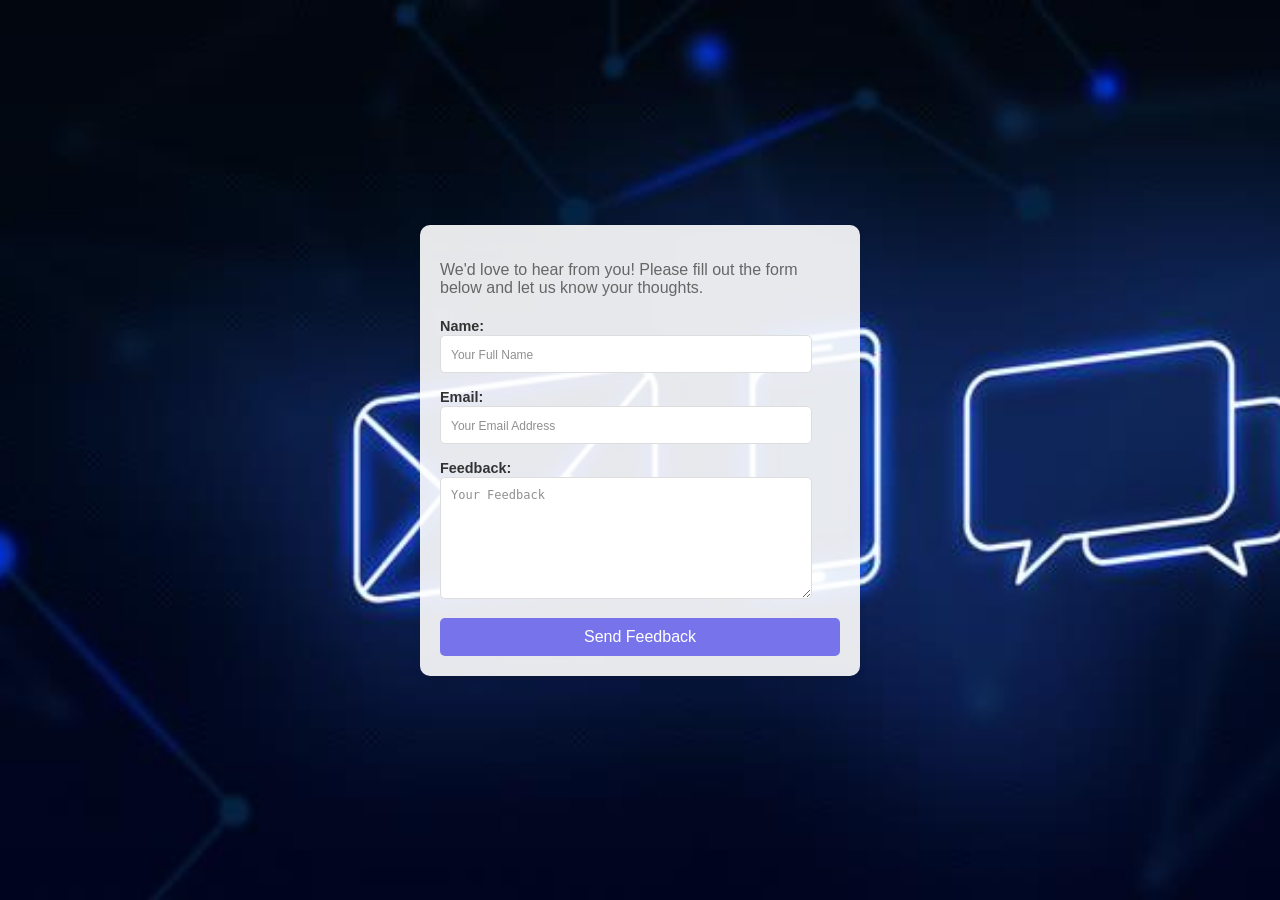
<file: slider_1-main/1.html>
<!DOCTYPE html>
<html lang="en">
<head>
    <meta charset="UTF-8">
    <meta name="viewport" content="width=device-width, initial-scale=1.0">
    <title>Contact Us</title>
    <style>
        /* General Styles */
        body {
            font-family: 'Arial', sans-serif;
            margin: 0;
            padding: 0;
            background: url('contactusback.jpeg') no-repeat center center fixed;
            background-size: cover;
            color: #333;
            height: 100vh;
            display: flex;
            justify-content: center;
            align-items: center;
            position: relative;
        }
 
        /* Contact Us Heading */
        .page-title {
            position: absolute;
            top: 20px;
            left: 20px;
            font-size: 2.5rem;
            font-weight: bold;
            color: #fff;
            text-shadow: 2px 2px 4px rgba(0, 0, 0, 0.7);
        }
 
        /* Form Section */
        .form-section {
            background: rgba(255, 255, 255, 0.9);
            border-radius: 10px;
            box-shadow: 0 4px 6px rgba(0, 0, 0, 0.1);
            padding: 20px;
            width: 100%;
            max-width: 400px;
            text-align: left;
        }
 
        .form-section p {
            font-size: 1rem;
            margin-bottom: 20px;
            color: #666;
        }
 
        .form-section label {
            display: inline-block;
            font-weight: bold;
            margin-right: 10px;
            font-size: 0.9rem;
        }
 
        .form-section input,
        .form-section textarea {
            width: calc(100% - 50px); /* Leaves space for the label */
            padding: 10px;
            margin-bottom: 15px;
            border: 1px solid #ddd;
            border-radius: 5px;
            font-size: 14px;
        }
 
        .form-section input::placeholder,
        .form-section textarea::placeholder {
            font-size: 12px;
            opacity: 0.8;
        }
 
        .form-section textarea {
            height: 100px;
        }
 
        .form-section button {
            width: 100%;
            padding: 10px;
            background: #7774eb;
            color: #fff;
            border: none;
            border-radius: 5px;
            font-size: 16px;
            cursor: pointer;
            transition: background 0.3s;
        }
 
        .form-section button:hover {
            background: #9face6;
        }
 
        /* Contact Info Section */
        .contact-info {
            background: rgba(255, 255, 255, 0.8); /* Translucent background */
            border-radius: 10px;
            box-shadow: 0 4px 6px rgba(0, 0, 0, 0.1);
            padding: 10px 20px;
            width: 100%;
            max-width: 400px;
            margin-top: 20px;
            text-align: center;
            font-size: 0.9rem;
            color: #444;
        }
 
        .contact-info strong {
            font-weight: bold;
        }
 
        .contact-info span {
            display: block;
            margin: 5px 0;
        }
    </style>
</head>
<body>
    
    <div>
        <div class="form-section">
            <p>We'd love to hear from you! Please fill out the form below and let us know your thoughts.</p>
            <form id="contactForm">
                <div>
                    <label for="name">Name:</label>
                    <input type="text" id="name" name="name" placeholder="Your Full Name" required>
                </div>
                <div>
                    <label for="email">Email:</label>
                    <input type="email" id="email" name="email" placeholder="Your Email Address" required>
                </div>
                <div>
                    <label for="feedback">Feedback:</label>
                    <textarea id="feedback" name="feedback" placeholder="Your Feedback" required></textarea>
                </div>
                <button type="button" onclick="generateCSV()">Send Feedback</button>
            </form>
        </div>
    </div>
 
    <script>
        function generateCSV() {
            // Get the values from the form
            var name = document.getElementById('name').value;
            var email = document.getElementById('email').value;
            var feedback = document.getElementById('feedback').value;
 
            // Create the CSV data
            var csvData = "Name,Email,Feedback\n"; // Header row
            csvData += `${name},${email},${feedback}\n`; // Data row
 
            // Create a temporary anchor tag to trigger the CSV download
            var hiddenElement = document.createElement('a');
            hiddenElement.href = 'data:text/csv;charset=utf-8,' + encodeURI(csvData);
            hiddenElement.target = '_blank';
            hiddenElement.download = 'user_feedback.csv'; // The name of the CSV file
            hiddenElement.click(); // Trigger the download
 
            // Optionally clear the form after submission
            document.getElementById('contactForm').reset();
        }
    </script>
</body>
</html>
</file>
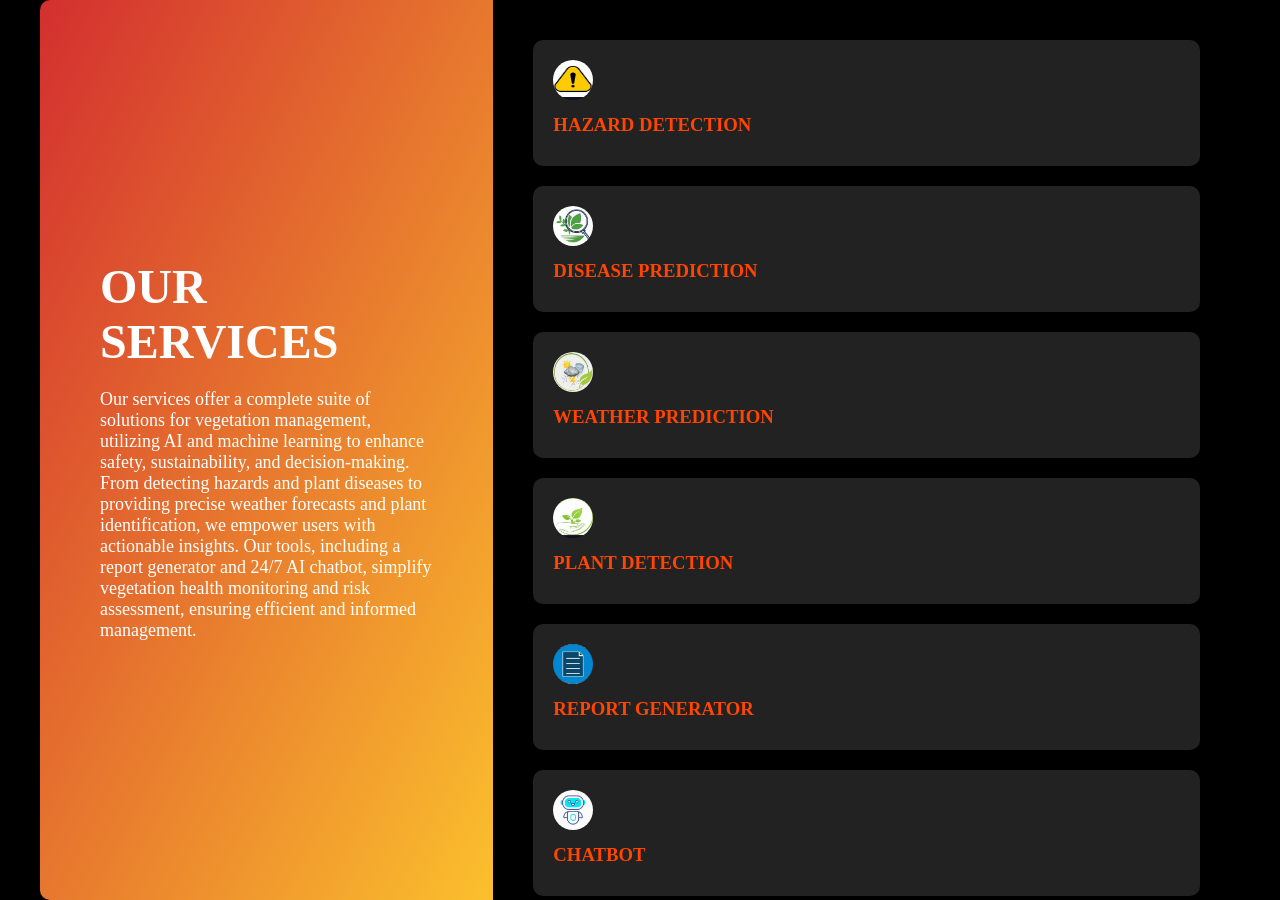
<file: slider_1-main/service.html>
<!DOCTYPE html>
<html lang="en">
<head>
    <meta charset="UTF-8">
    <meta name="viewport" content="width=device-width, initial-scale=1.0">
    <title>Our Services</title>
    <style>
        * {
            margin: 0;
            padding: 0;
            box-sizing: border-box;
        }
 
        body {
            font-family: 'Times New Roman', serif;
            background-color: #000000;
            display: flex;
            justify-content: center;
            align-items: center;
            height: 100vh;
        }
 
        .container {
            display: flex;
            background-color: #0a0a0a;
            width: 100%;
            max-width: 1200px;
            border-radius: 10px;
            box-shadow: 0 4px 8px rgba(0, 0, 0, 0.1);
        }
 
        .left {
            flex: 1;
            padding: 60px;
            background: linear-gradient(to bottom right, #d32f2f, #fbc02d); /* Gradient from dark red to bright yellow */
            border-radius: 10px 0 0 10px;
            display: flex;
            flex-direction: column;
            justify-content: center;
        }
 
        .left h1 {
            font-size: 48px;
            color: #fff; /* White color for contrast */
            margin-bottom: 20px;
        }
 
        .left p {
            font-size: 18px;
            color: #fff; /* White color for contrast */
        }
 
        .right {
            flex: 2;
            display: flex;
            flex-direction: column;
            padding: 40px;
            overflow-y: auto; /* Ensures scrolling if content overflows */
            max-height: 100vh; /* Prevents the panel from exceeding viewport height */
            background-color: #000000;
        }
        .service {
            background-color: #222222; /* Dark background for hazard theme */
            padding: 20px;
            border-radius: 10px;
            margin-bottom: 20px;
            display: flex;
            flex-direction: column;
            align-items: flex-start;
            cursor: pointer;
            transition: all 0.3s ease; /* Adds smoothness to interaction */
        }
        .service .logo {
            margin-bottom: 10px;
        }
 
        .service .logo img {
            width: 40px;
            height: 40px;
            border-radius: 50%;
        }
 
        .service:hover {
            background-color: #444444;  /* Slightly lighter dark background on hover */
        }
 
        .service h3 {
            color: #ff4500; /* Bright orange color for headings, fitting for a hazard theme */
        }
 
        .service p {
            color: #ccc;
            font-size: 16px;
            max-height: 0;
            overflow: hidden; /* Hides overflowing text */
            transition: max-height 0.3s ease; /* Smooth expansion/collapse */
            margin-top: 10px;
           
        }  
 
        .service.active p {
            max-height: 200px; /* Adjust based on content length */
        }
    </style>
    <script>
        document.addEventListener("DOMContentLoaded", function() {
            const services = document.querySelectorAll(".service");
 
            services.forEach(service => {
                service.addEventListener("click", function() {
                    // Collapse other services
                    services.forEach(s => {
                        if (s !== service) s.classList.remove("active");
                    });
 
                    // Toggle the clicked service
                    this.classList.toggle("active");
                });
            });
        });
    </script>
</head>
<body>
    <div class="container">
        <div class="left">
            <h1>OUR SERVICES</h1>
            <p>Our services offer a complete suite of solutions for vegetation management, utilizing AI and machine learning to enhance safety, sustainability, and decision-making. From detecting hazards and plant diseases to providing precise weather forecasts and plant identification, we empower users with actionable insights. Our tools, including a report generator and 24/7 AI chatbot, simplify vegetation health monitoring and risk assessment, ensuring efficient and informed management.</p>
        </div>
        <div class="right">
            <div class="service">
                <div class="logo">
                    <img src="service imgs/Hazard.jpg " alt="Service 01 Logo">
                </div>
                <h3>HAZARD DETECTION</h3>
                <p>Our Hazard Detection service utilizes advanced machine learning algorithms to identify potential risks posed by vegetation. By analyzing satellites and normal imagery and environmental data, our system can detect overgrown trees, branches near power lines, and other hazards. This helps municipalities, utility companies, and land managers proactively address vegetation-related threats, ensuring safety and reducing the risk of fires, power outages, or other disruptions.</p>
            </div>
            <div class="service">
                <div class="logo">
                    <img src="service imgs/disease.jpg" alt="Service 02 Logo">
                </div>
                <h3>DISEASE PREDICTION</h3>
                <p>This advanced application leverages artificial intelligence to identify plant diseases through detailed analysis of leaf images. Users can upload images of affected plant leaves, which are then processed by a state-of-the-art AI model trained to recognize patterns associated with various diseases. The system efficiently handles image processing and classification, delivering accurate results within seconds.</p>
            </div>
            <div class="service">
                <div class="logo">
                    <img src="service imgs/weather.jpg" alt="Service 03 Logo">
                </div>
                <h3>WEATHER PREDICTION</h3>
                <p>Our Weather Prediction service provides precise and real-time weather forecasts tailored to the needs of vegetation management. Using advanced AI, we offer forecasts for temperature, humidity, precipitation, and wind patterns that impact plant growth and health. This helps in planning irrigation schedules, pest control, and other vegetation management activities more effectively.</p>
            </div>
            <div class="service">
                <div class="logo">
                    <img src="service imgs/plant.jpg" alt="Service 04 Logo">
                </div>
                <h3>PLANT DETECTION</h3>
                <p>Plant Name Prediction uses AI and APIs to identify plants in images using ai and api. It enhances the accuracy by connecting to extensive plant databases. The system provides the plant name, scientific classification, and related details. It helps users effortlessly identify and learn about plants from a single image.</p>
            </div>
            <div class="service">
                <div class="logo">
                    <img src="service imgs/report1.jpg" alt="Service 05 Logo">
                </div>
                <h3>REPORT GENERATOR</h3>
                <p>Our Report Generator simplifies the process of generating comprehensive reports on vegetation health and hazard assessments. By aggregating data from hazard detection, disease prediction, and weather predictions, this service allows stakeholders to generate customized reports with actionable insights. These reports can be used for documentation, decision-making, and regulatory compliance, streamlining the management of vegetation and environmental resources.</p>
            </div>
            <div class="service">
                <div class="logo">
                    <img src="service imgs/bot.jpg" alt="Service 06 Logo">
                </div>
                <h3>CHATBOT</h3>
                <p>The Chatbot service offers users an intuitive and interactive way to access information and support related to vegetation management. Whether you're seeking advice on plant care, information about local hazards, or help guiding in generating a report, our AI-powered chatbot provides quick, accurate responses. Available 24/7, it ensures that you have the tools and information you need to make informed decisions about your vegetation management efforts.</p>
            </div>
        </div>
    </div>
</body>
</html>
</file>
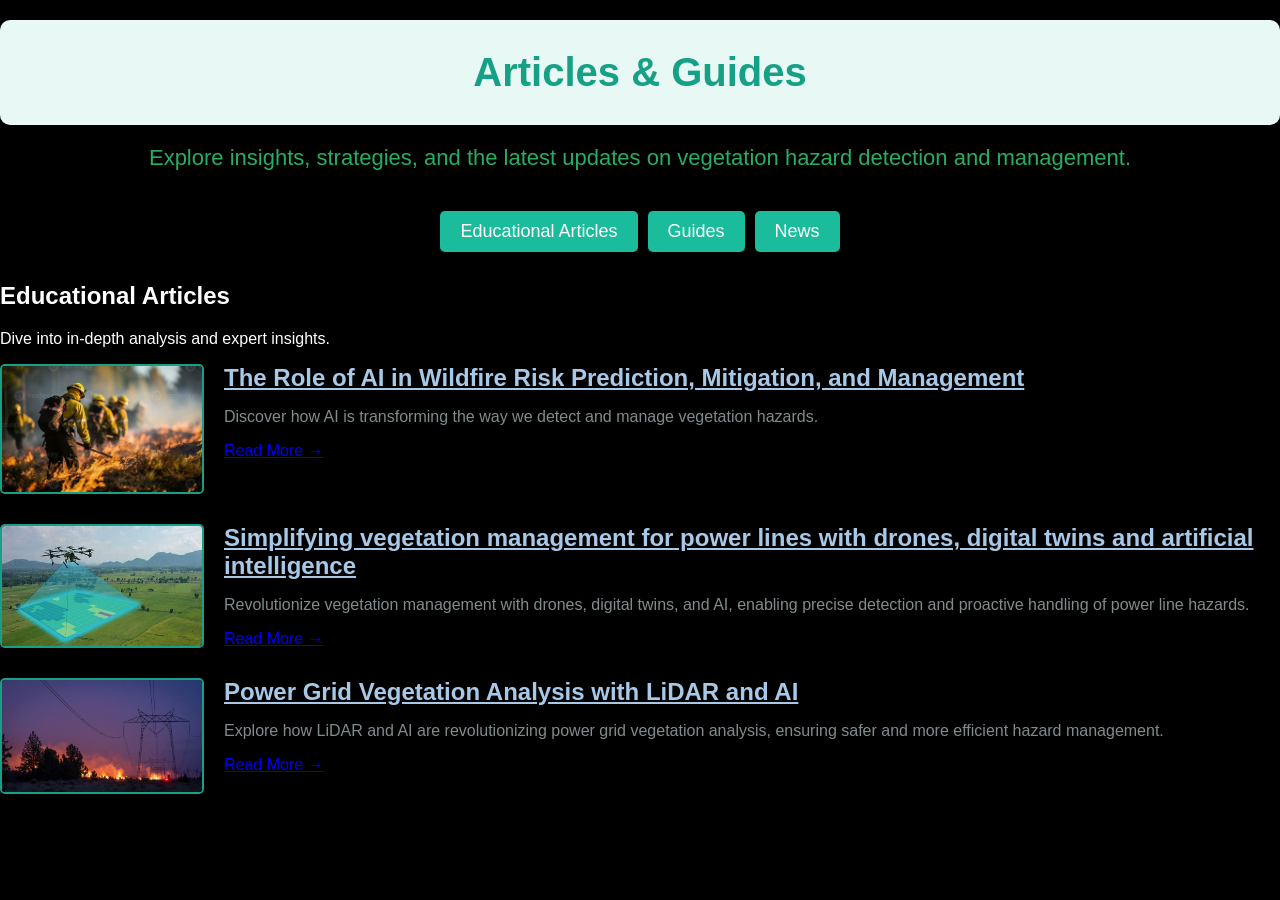
<file: slider_1-main/article/article/a.html>
<!DOCTYPE html>
<html lang="en">
<head>
    <meta charset="UTF-8">
    <meta name="viewport" content="width=device-width, initial-scale=1.0">
    <title>Articles & Guides</title>
    <style>
        /* CSS for the page layout */
        body {
            font-family: Arial, sans-serif;
            background-color: #000000; /* Black background for a bold look */
            margin: 0;
            padding: 0;
            color: #FFFFFF; /* White text for high contrast */
        }
    
        .title {
            font-size: 40px;
            font-weight: bold;
            color: #16A085; /* Vibrant teal for a striking header */
            text-align: center;
            padding: 30px;
            background-color: #E8F8F5; /* Light teal for freshness */
            border-radius: 10px;
            margin: 20px 0;
            box-shadow: 0px 4px 6px rgba(0, 0, 0, 0.1);
        }
    
        .subheader {
            font-size: 22px;
            color: #27AE60; /* Bright green for the subheader */
            text-align: center;
            padding-bottom: 20px;
        }
    
        .tabs {
            display: flex;
            justify-content: center;
            margin: 20px 0;
        }
    
        .tab {
            padding: 10px 20px;
            background-color: #1ABC9C; /* Bold teal for tabs */
            margin: 0 5px;
            cursor: pointer;
            border-radius: 5px;
            font-size: 18px;
            transition: background-color 0.3s;
            color: white; /* White text for contrast */
            box-shadow: 0px 4px 6px rgba(0, 0, 0, 0.1);
        }
    
        .tab:hover {
            background-color: #80CBC4; /* Slightly darker teal for hover */
            color: white;
        }
    
        .tab-content {
            display: none;
            margin-top: 30px;
        }
    
        .tab-content.active {
            display: block;
        }
    
        .article, .news-item {
            display: flex;
            margin-bottom: 30px;
        }
    
        .article img, .news-item img {
            width: 200px;
            height: auto;
            margin-right: 20px;
            border: 2px solid #16A085; /* Teal border for visual appeal */
            border-radius: 5px;
            box-shadow: 0px 4px 6px rgba(0, 0, 0, 0.1);
        }
    
        .article-title {
            font-size: 24px;
            font-weight: bold;
            color: #a8c8e7; /* Elegant navy blue for article titles */
        }
    
        .article-snippet, .news-summary {
            font-size: 16px;
            color: #7F8C8D; /* Neutral grey for subtle text */
        }
    
        .expandable {
            margin: 20px 0;
            cursor: pointer;
            font-size: 18px;
            padding: 10px;
            background-color: #2ECC71; /* Bright green for expandables */
            border-radius: 5px;
            transition: background-color 0.3s;
            color: white;
            box-shadow: 0px 4px 6px rgba(0, 0, 0, 0.1);
        }
    
        .expandable:hover {
            background-color: #27AE60; /* Darker green for hover */
            color: #F3F8EE; /* Light green text */
        }
    
        .pdf-download {
            margin-top: 10px;
        }
    </style>
    
    
    
</head>
<body>

    <div class="title">Articles & Guides</div>
    <div class="subheader">Explore insights, strategies, and the latest updates on vegetation hazard detection and management.</div>

    <div class="tabs">
        <div class="tab" onclick="showTab('articles')">Educational Articles</div>
        <div class="tab" onclick="showTab('guides')">Guides</div>
        <div class="tab" onclick="showTab('news')">News</div>
    </div>

    <!-- Educational Articles Tab Content -->
    <div id="articles" class="tab-content">
        <h2>Educational Articles</h2>
        <p>Dive into in-depth analysis and expert insights.</p>
        <div class="article">
            <img src="a1.jpg" alt="Article 1 Image">
            <div>
                <a href="https://harvardtechnologyreview.com/2024/09/15/the-role-of-ai-in-wildfire-risk-prediction-mitigation-and-management" class="article-title" target="_blank">The Role of AI in Wildfire Risk Prediction, Mitigation, and Management</a>
                <p class="article-snippet">Discover how AI is transforming the way we detect and manage vegetation hazards.</p>
                <a href="https://harvardtechnologyreview.com/2024/09/15/the-role-of-ai-in-wildfire-risk-prediction-mitigation-and-management" target="_blank">Read More →</a>
            </div>
        </div>
        <div class="article">
            <img src="a2.jpg" alt="Article 2 Image">
            <div>
                <a href="https://delair.aero/power-utilities/simplifying-vegetation-management-for-power-lines-with-drones-digital-twins-and-artificial-intelligence/" class="article-title" target="_blank">Simplifying vegetation management for power lines with drones, digital twins and artificial intelligence</a>
                <p class="article-snippet">Revolutionize vegetation management with drones, digital twins, and AI, enabling precise detection and proactive handling of power line hazards.</p>
                <a href="https://delair.aero/power-utilities/simplifying-vegetation-management-for-power-lines-with-drones-digital-twins-and-artificial-intelligence/" target="_blank">Read More →</a>
            </div>
        </div>
        <div class="article">
            <img src="a3.jpg" alt="Article 3 Image">
            <div>
                <a href="https://www.flai.ai/post/power-grid-vegetation-analysis-with-lidar-and-ai" class="article-title" target="_blank">Power Grid Vegetation Analysis with LiDAR and AI</a>
                <p class="article-snippet">Explore how LiDAR and AI are revolutionizing power grid vegetation analysis, ensuring safer and more efficient hazard management.</p>
                <a href="https://www.flai.ai/post/power-grid-vegetation-analysis-with-lidar-and-ai" target="_blank">Read More →</a>
            </div>
        </div>
    </div>

    <!-- Guides Tab Content -->
    <div id="guides" class="tab-content">
        <h2>Step-by-Step Guides</h2>
        <p>Practical steps to detect, assess, and manage vegetation hazards.</p>
        <div class="expandable" onclick="togglePDF('guide1')">📘 How to Use Our Detection Tool</div>
        <div id="guide1" class="pdf-download" style="display:none;">
            <a href="HOW TO USE DETECTION TOOL.pdf" download>Download PDF</a>
        </div>
        <div class="expandable" onclick="togglePDF('guide2')">📘 Curious About Our Findings?</div>
        <div id="guide2" class="pdf-download" style="display:none;">
            <a href="HOW TO USE DETECTION TOOL.pdf" download>Download PDF</a>
        </div>
        <div class="expandable" onclick="togglePDF('guide3')">📘 Creating a Vegetation Management Plan</div>
        <div id="guide3" class="pdf-download" style="display:none;">
            <a href="Vegetation_Management_Plan_Steps.pdf" download>Download PDF</a>
        </div>
    </div>

    <!-- News Tab Content -->
    <div id="news" class="tab-content">
        <h2>Latest News</h2>
        <p>Stay updated with current events and technology trends.</p>
        <div class="news-item">
            <img src="n1.jpg" alt="News Image 1">
            <div>
                <p><strong>Sep 24, 2024</strong></p>
                <a href="https://www.power-grid.com/td/outage-management/utility-vegetation-management-integrating-ai-and-digital-twins-for-enhanced-safety-and-reliability/" target="_blank">Utility vegetation management: Integrating AI and digital twins for enhanced safety and reliability</a>
                <p class="news-summary">This tool leverages AI to detect hazardous vegetation in real-time.</p>
            </div>
        </div>
        <div class="news-item">
            <img src="n2.jpg" alt="News Image 2">
            <div>
                <p><strong>Aug 20, 2024</strong></p>
                <a href="https://www.smart-energy.com/industry-sectors/new-technology/californian-vegetation-experts-have-improved-powerline-inspections-with-satellites-and-ai/" target="_blank">Californian vegetation experts have improved powerline inspections with satellites and AI</a>
                <p class="news-summary">Experts discuss effective methods for wildfire prevention.</p>
            </div>
        </div>
    </div>

    <script>
        function showTab(tab) {
            var contents = document.querySelectorAll('.tab-content');
            contents.forEach(function(content) {
                content.classList.remove('active');
            });
            document.getElementById(tab).classList.add('active');
        }

        function togglePDF(guideId) {
            var guide = document.getElementById(guideId);
            if (guide.style.display === "none") {
                guide.style.display = "block";
            } else {
                guide.style.display = "none";
            }
        }

        // Show the first tab by default
        showTab('articles');
    </script>
</body>
</html>
</file>
